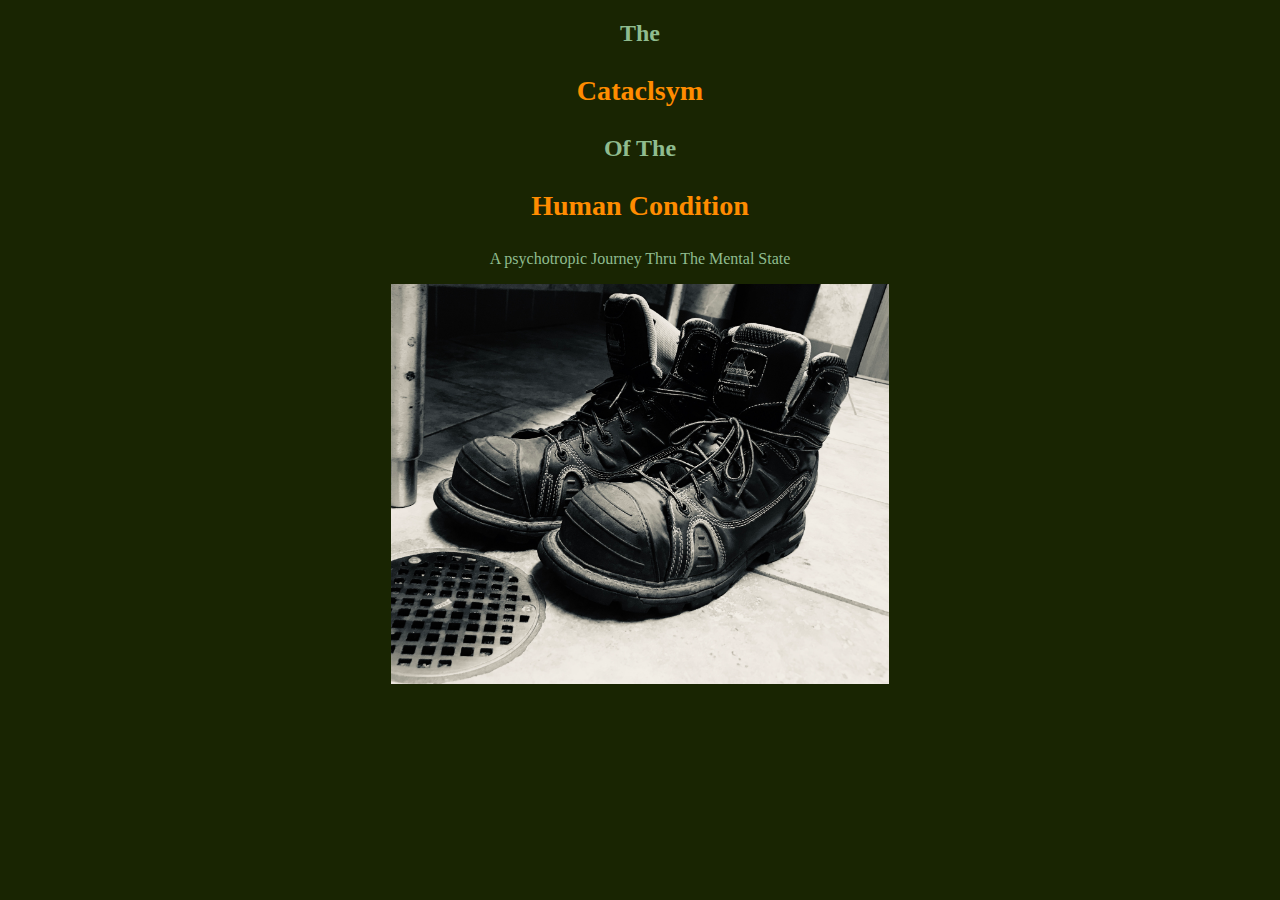
<file: Bootspage.html>
<!DOCTYPE html>
<html>
    <title>

    </title>

  <head>
    <link rel="stylesheet" href="Bootspage.css">
<h2><center>
    The <h3>Cataclsym</h3> Of The <h3>Human Condition</h3>
</h2></center>
    
  </head>

  <body>


    <main>
        <p> A psychotropic Journey Thru The Mental State</p>

    </main>

        
             <img src="Boots.jpg" height="400px" width="auto" >

  </body>



</html>
</file>
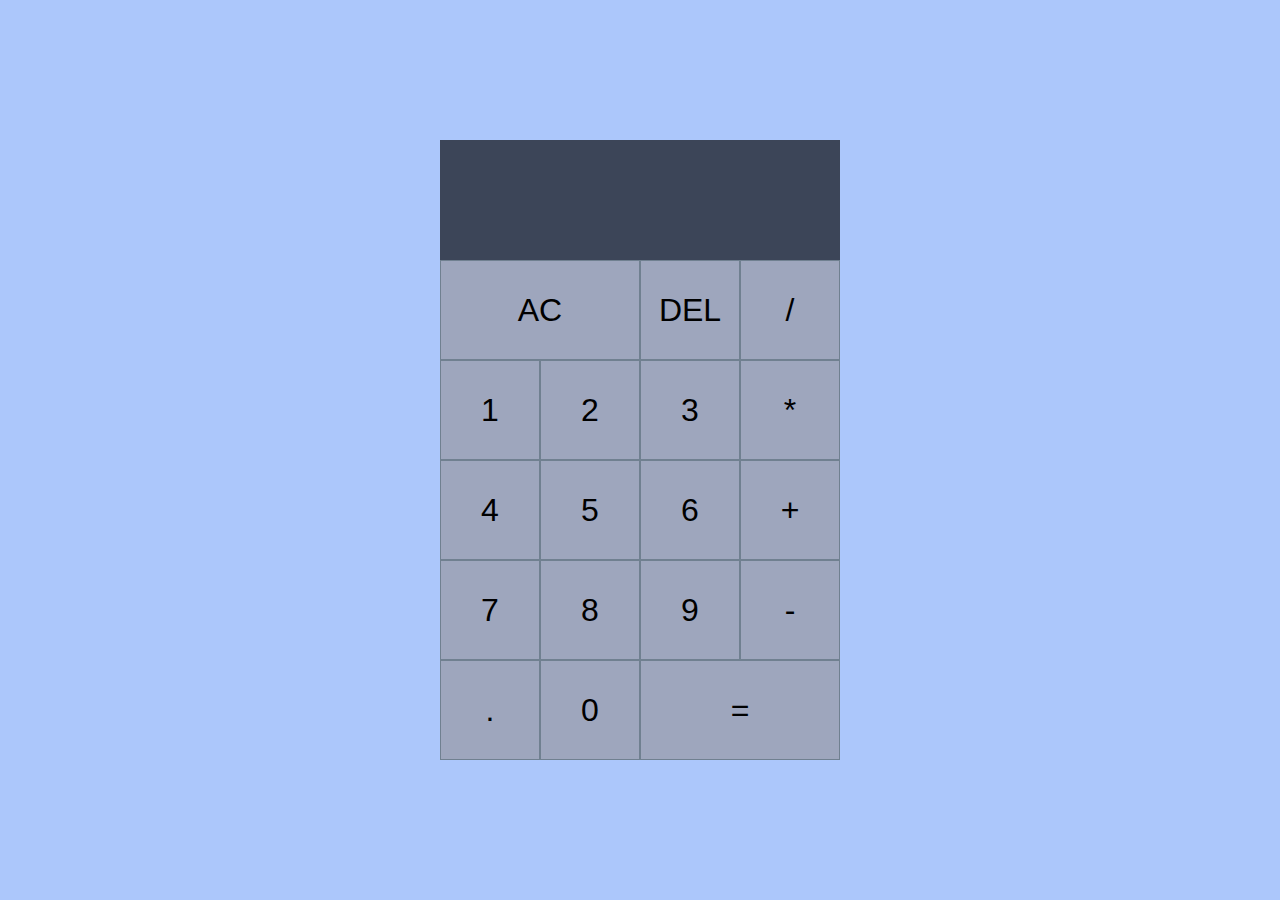
<file: calculator app.html>
<!DOCTYPE html>
<html lang="en">
<head>
    <meta charset="UTF-8">
    <meta http-equiv="X-UA-Compatible" content="ie=edge">
    <meta name="viewport" content="width=device-width, initial-scale=1.0">
    <title>Calculator</title>
    <link href="calculator app.css" rel="stylesheet">
    <script src="calculator app.js" defer></script>
</head>
<body>
    <div class="calculator-grid">
      <div class="output">
         <div data-previous-operand class="previous-operand"></div>
            <div data-current-operand class="current-operand"></div>
      </div>
       <button data-all-clear class="span-two">AC</button>
       <button data-delete>DEL </button>
       <button data-operation>/ </button>
       <button data-number>1 </button>
       <button data-number>2 </button>
       <button data-number>3 </button>
       <button data-operation>* </button>
       <button data-number>4 </button>
       <button data-number>5 </button>
       <button data-number>6 </button>
       <button data-operation>+</button>
       <button data-number>7 </button>
       <button data-number>8 </button>
       <button data-number>9 </button>
       <button data-operation>- </button>
       <button data-number>. </button>
       <button data-number>0 </button>
       <button data-equals class="span-two">=</button>
    </div>
</body>
</html>
</file>
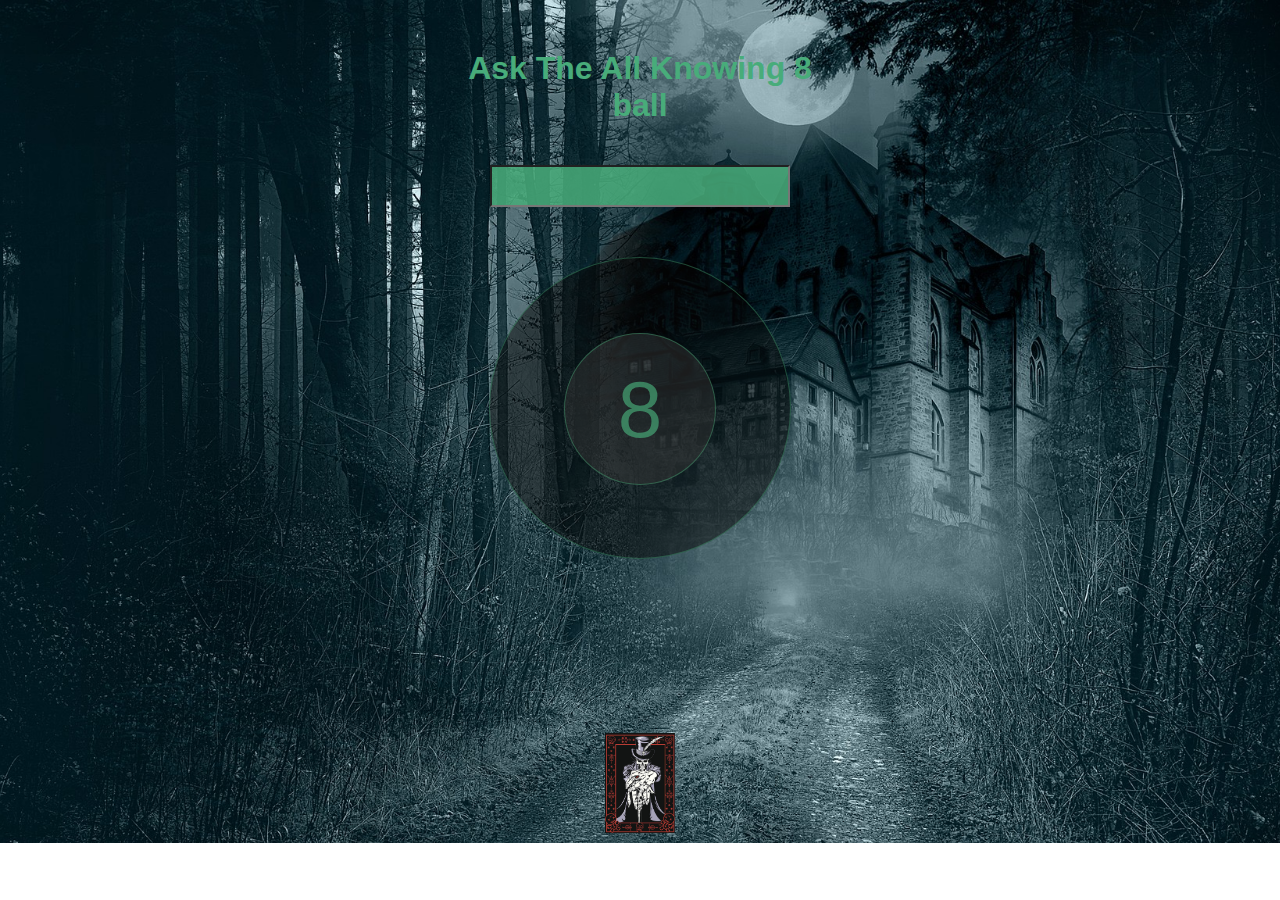
<file: Magick.html>
<html>

<head>
  <title>
The Bright Side Of The Dark Side
</title>
  <link href="8ball.css" rel="stylesheet">


<style>
 
</style>

</head>
    
 
<body>

    <!-- main text body -->
    <center>
  <div class="flex-container">
    <div id="p1">
        <div id="content">
            <h1>Ask The All Knowing 8 ball</h1>
           
            <input type="text" id="question">
            <div id="eight-ball" class="eight-ball">
              <div class="answer">
                <p id="eight">8</p>
                <p id="answer"></p>
              </div>
            </div>
          </div>
     </div>
    </div>
    </center>
  
</body>
<br>
<br>
<br>
<br>
<br>
<br>
<br>
<br>

  <footer>
    <script>

  // Answer array
  var answers = ["It is certain", 
                  "cannot predict now", 
                  "Without a doubt", 
                  "The stars do not favor this",
                  "You may rely on it", 
                 "Very doubtful",
                 "Signs point to yes",
                  "Reflect and ask again", 
                  "Yes",
                  "Outlook Hazy ask again", 
                   " All circuits are busy please try again",
                  "Not at this time",
                  "As I see it, yes", 
                  "My sources say no", 
                  " decidely so",
                   "without a doubt", 
                  "Reply hazy, try again", 
                  "Ask again later", 
                  "Better not tell you now",
                  "decidely so!", 
                  "This answer pains me so"];
   
   window.onload = function() {
      var eight = document.getElementById("eight");
      var answer = document.getElementById("answer");
      var eightball = document.getElementById("eight-ball");
      var question = document.getElementById("question");
      
      eightball.addEventListener("click", function() {
        if (question.value.length < 1) {
          alert('Enter a question!');
        } else {
          eight.innerText = "";
          var num = Math.floor(Math.random() * Math.floor(answers.length));
          answer.innerText = answers[num];
        }
      });
   };
   </script>
    <center>
   <a href="https://en.wikipedia.org/wiki/Magic_8-Ball">
    <img src="papalegba.jpeg" style="width: auto; height:100px;"></a>
    </center>
  </footer>
</html>
</file>
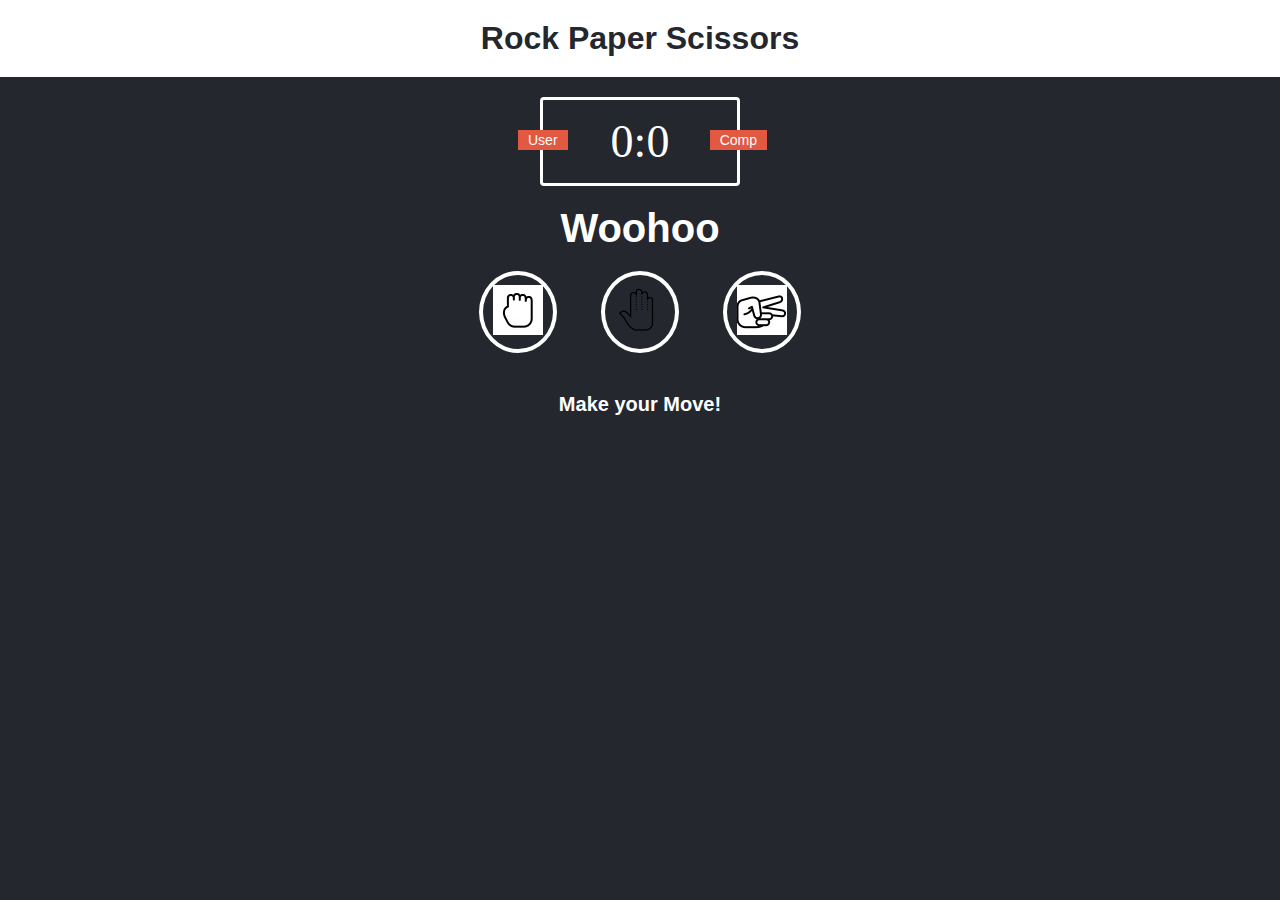
<file: RockPaperScissors.html>
<!DOCTYPE html>
<html>
<head>
    <title>
        Rock Paper Scissors
    </title>
    <meta charset='utf-8'>
    <meta http-equiv='X-UA-Compatible' content='IE=edge'>
    <title>Rock Paper Scissors</title>
    <meta name='viewport' content='width=device-width, initial-scale=1'>
    <link rel='stylesheet' type='text/css' media='screen' href='RockPaperScissors.css'>
    <script src='RockPaperScissor.js' defer></script>
</head>
<body>
    <header>
        <h1>Rock Paper Scissors</h1>
    </header>    

    <div class="score-board">
        <div id="user-label" class="badge">User</div>
        <div id="computer-label" class="badge">Comp</div>
        <span id="user-score">0</span>:<span id="computer-score">0</span>
    </div>

    <div class="result">
        <p> Woohoo </p>
    </div>

    <div class="choices">
        <div class="choice" id="r">
        <img src="rock.png" alt="">
    </div>
    
        <div class="choice" id="p">
        <img src="paper.png" alt="">
    </div>
   
        <div class="choice" id="s">
        <img src="scissors.png" alt="">
    </div>
  </div>
<p id="action-message">Make your Move!</p>
</body>
</html>
</file>
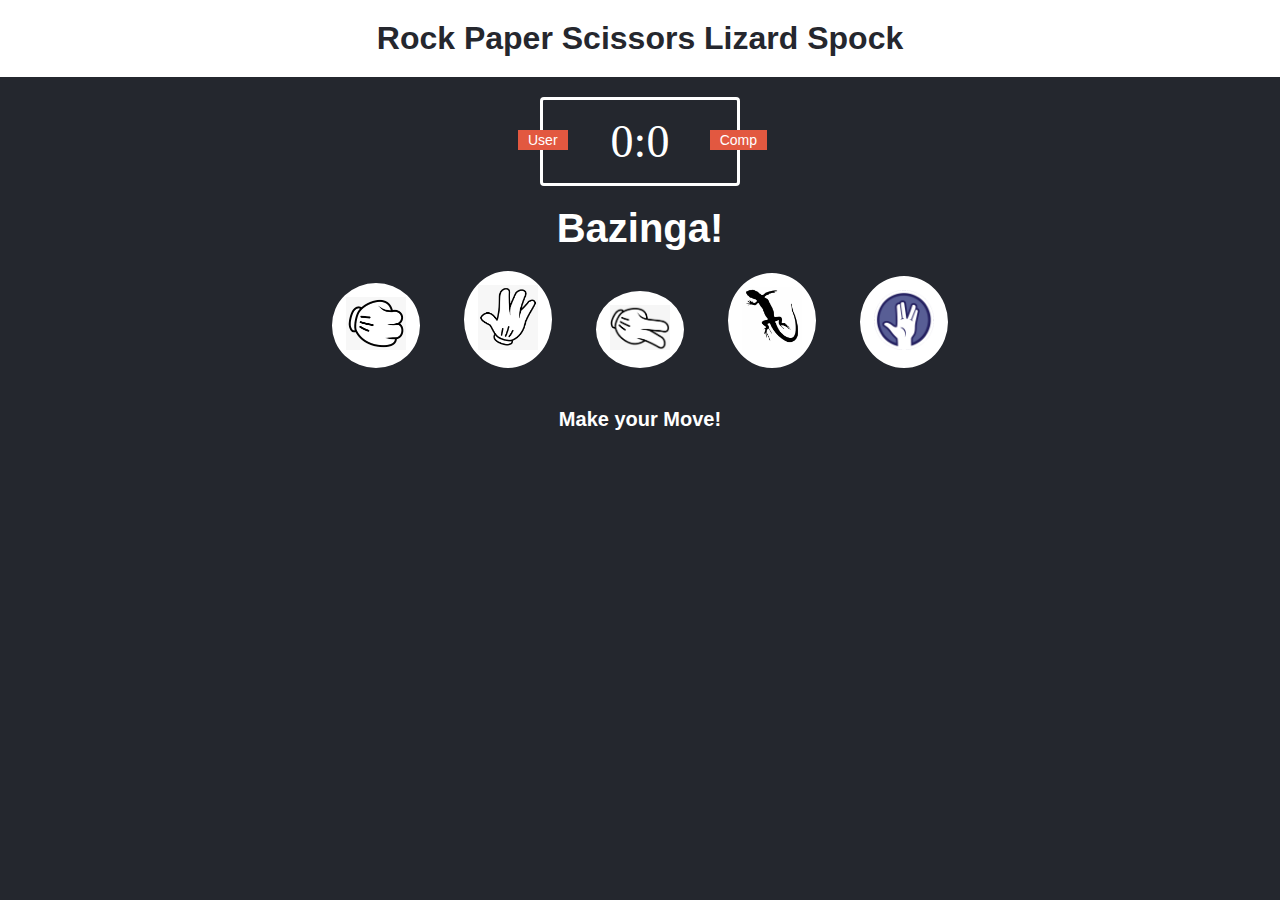
<file: RockPaperScissors2.html>
<!DOCTYPE html>
<html>
<head>
    <title>
        Rock Paper Scissors Lizard Spock
    </title>
    <meta charset='utf-8'>
    <meta http-equiv='X-UA-Compatible' content='IE=edge'>
    <title>Rock Paper Scissors</title>
    <meta name='viewport' content='width=device-width, initial-scale=1'>
    <link rel='stylesheet' type='text/css' media='screen' href='RockPaperScissors2.css'>
    <script src='RockPaperScissor2.js' defer></script>
</head>
<body>
    <header>
        <h1>Rock Paper Scissors Lizard Spock</h1>
    </header>    

    <div class="score-board">
        <div id="user-label" class="badge">User</div>
        <div id="computer-label" class="badge">Comp</div>
        <span id="user-score">0</span>:<span id="computer-score">0</span>
    </div>

    <div class="result">
        <p> Bazinga! </p>
    </div>

    <div class="choices">
        <div class="choice" id="r">
        <img src="rock3.png" alt="" width="60px" height="auto">
    </div>
    
        <div class="choice" id="p">
        <img src="paper3.png" alt="" width="60px" height="auto">
    </div>
   
        <div class="choice" id="s">
        <img src="scissors3.png" alt="" width="60px" height="auto">
    </div>

    <div class="choice" id="l">
        <img src="lizard2.png" alt="" width="60px" height="auto">
    </div>

    <div class="choice" id="k">
        <img src="spock3.png" alt="" width="60px" height="auto">
    </div>
  </div>
<p id="action-message">Make your Move!</p>
</body>
</html>
</file>
<file: Bootspage.css>
body {
    text-align: center;
    background-color: rgb(25, 37, 2);
    color: darkseagreen;
}
p {
    text-align: center;
    color: darkseagreen;
}
h3 {
    color:darkorange;
}
h2 {
    color:darkseagreen;
}
</file>
<file: calculator app.css>
* ::before, ::after {
    box-sizing: border-box;
    font-family: Gotham Rounded, sans-serif;
    font-weight: normal;
}
body {
    padding: 0;
    margin: 0;
    background-color: rgba(137, 175, 250, 0.7)
}
.calculator-grid {
    display: grid;
    justify-content: center;
    align-content: center;
    min-height: 100vh;
    grid-template-columns: repeat(4, 100px);
    grid-template-rows: minmax(120px, auto) repeat(5, 100px);
    
}
.calculator-grid > button {
    cursor: pointer;
    font-size: 2rem;
    border: 1px solid slategray;
    outline: none;
    background-color: rgba(150, 149, 155, 0.65);
}
.calculator-grid > button:hover {
    background-color: rgba(27, 41, 240, 0.3);

}
.span-two{
    grid-column: span 2;
}
.output {
    grid-column: 1 / -1;
    background-color: rgba(0, 0, 0, .65);
    display: flex;
    align-items: flex-end;
    justify-content: space-around;
    flex-direction: column;
    padding:10px;
    word-wrap: break-word;
    word-break: break-all;

}
.output .previous-operand {
    color: rgba(255, 255, 255, .65);
    font-size: 1.5rem;
}
.output .current-operand {
    color: white;
    font-size: 2.5rem;

}
</file>
<file: 8ball.css>
body {
     background-image: url("Hauntedwoods.jpg");
     background-repeat: no-repeat;
     background-size: 1500px, auto;
     margin: 0;
     padding: 0;

   }
  
  
  h1 {
    color:rgb(72, 172, 122);
  }

div > span {
  opacity: 0.15;
}

ul {
    position: -webkit-sticky; 
  position: sticky;
  top: 0;
    list-style-type: none;
  margin: 0;
  padding: 0;
  overflow: hidden;
  background-color:lightgrey;
}

li {
  float: left;

 
}

li a {
  display: block;
  color: black;
  text-align: center;
  padding: 14px 18px;
  text-decoration: silver;

}



a:hover {
  color: silver;
} 



 a:visited {
  color: rgba(252, 172, 0, 0.726);
  background-color: transparent;
  text-decoration: underline;
}
p {
  color: silver;
}




#grad1 {
    height: 50px;
    background: linear-gradient(rgba(72, 172, 122, .726), Black);
  }

/* container for 8ball */
.flex-container {
     
     display: flexbox;
     flex-direction: column;
     flex-wrap: wrap;
     justify-content: center;
}

 #p1 { 
  
     width: 666px;
     height:auto;
      

 } 
/* begining of 8 ball code */
 h2 { 
     font-weight: 100; 
     font-size: 2.5em;
     color: rgba(78, 90, 99, 0.2);
     }
     h2:hover {
         color: silver;
         transition: .15s;
     }
     
     #content { 
      width: 400px; 
      margin: 0 auto; 
      margin-top: 50px;      
      text-align: center; 
      font-family: Helvetica, arial; 
      font-weight: 100;
    }
     
     div.eight-ball {
       background-color:rgba(5, 5, 5, 0.500);
       border: 1px solid;
       border-color:rgba(72, 172, 122, .400); 
       border-radius: 50%;
       width: 300px;
       height: 300px;
       margin: 0 auto;
       margin-bottom: 30px;
       margin-top: 30px;
     }
     
     div.answer {
       background-color:  rgba(51, 51, 51, .5);
       border: 1px solid rgba(72, 172, 122, .426);
       border-radius: 50%;
       width: 50%;
       height: 50%;
       margin: 25% auto;
     }
     
     p#eight {
       font-size: 5em;
       margin: 20% auto;
       color:  rgba(72, 172, 122, .666);
     }
     
     p#answer {
       padding: 23px;
       color:rgba(72, 172, 122, .666);
       letter-spacing: 2px;
       font-size:16px;
     }
     
     #question {
       margin: 20px;
       padding: 10px;
       width: 300px;
       font-size:16px;
       background-color: rgba(72, 172, 122, .860);
     }
</file>
<file: RockPaperScissors.css>
* {
    margin: 0;
    padding: 0;
    box-sizing: border-box;
}

body {
    background-color: #24272E;
}

header {
    background: white;
    padding: 20px;

}

header > h1 {
    color:#25272E;
    text-align: center;
    font-family: Helvetica, sans-serif;
}

.score-board {
    color: white;
    font-size:46px;
    text-align: center;
    padding: 15px 20px;
    border-radius: 4px;
    border: 3px solid white;
    width: 200px;
    margin: 20px auto;
    position: relative
}

.badge {
    background: #E25840;
    color: white;
    font-size: 14px;
    padding: 2px 10px;
    font-family: Helvetica, sans-serif;

}

#user-label {
    position: absolute;
    top: 30px;
    left: -25px;

}

#computer-label {
    position: absolute;
    top: 30px;
    right: -30px;

}

.result {
    font-size: 40px;
    color: white;
   
}

.result > p {
    text-align:center;
    font-weight: bold;
    font-family: Helvetica, sans-serif;
}

.choices {
    margin-top: 50px 0;
    text-align: center;
}


.choice {
    margin: 20px 20px;
    padding: 10px;
    border: 4px solid white;
    border-radius: 50%;
    display: inline-block;
    transition: all .03s ease;
}

.choice:hover {

    cursor: pointer;
    background: linen;
}

#action-message {
    margin: 20px;
    text-align: center;
    font-weight: bold;
    font-size: 20px;
    color: white;
    font-family:Helvetica, sans-serif;
}
</file>
<file: RockPaperScissors2.css>
* {
    margin: 0;
    padding: 0;
    box-sizing: border-box;
}

body {
    background-color: #24272E;
}

header {
    background: white;
    padding: 20px;

}

header > h1 {
    color:#25272E;
    text-align: center;
    font-family: Helvetica, sans-serif;
}


.score-board {
    color: white;
    font-size:46px;
    text-align: center;
    padding: 15px 20px;
    border-radius: 4px;
    border: 3px solid white;
    width: 200px;
    margin: 20px auto;
    position: relative
}

.badge {
    background: #E25840;
    color: white;
    font-size: 14px;
    padding: 2px 10px;
    font-family: Helvetica, sans-serif;

}

#user-label {
    position: absolute;
    top: 30px;
    left: -25px;

}

#computer-label {
    position: absolute;
    top: 30px;
    right: -30px;

}

.result {
    font-size: 40px;
    color: white;
   
}

.result > p {
    text-align:center;
    font-weight: bold;
    font-family: Helvetica, sans-serif;
}

.choices {
    margin-top: 50px 0;
    text-align: center;
}


.choice {
    background-color: white;
    margin: 20px 20px;
    padding: 10px;
    border: 4px solid white;
    border-radius: 50%;
    display: inline-block;
    transition: all .03s ease;
}

.choice:hover {

    cursor: pointer;
    background: rgb(177, 4, 4);
}

#action-message {
    margin: 20px;
    text-align: center;
    font-weight: bold;
    font-size: 20px;
    color: white;
    font-family:Helvetica, sans-serif;
}
</file>
